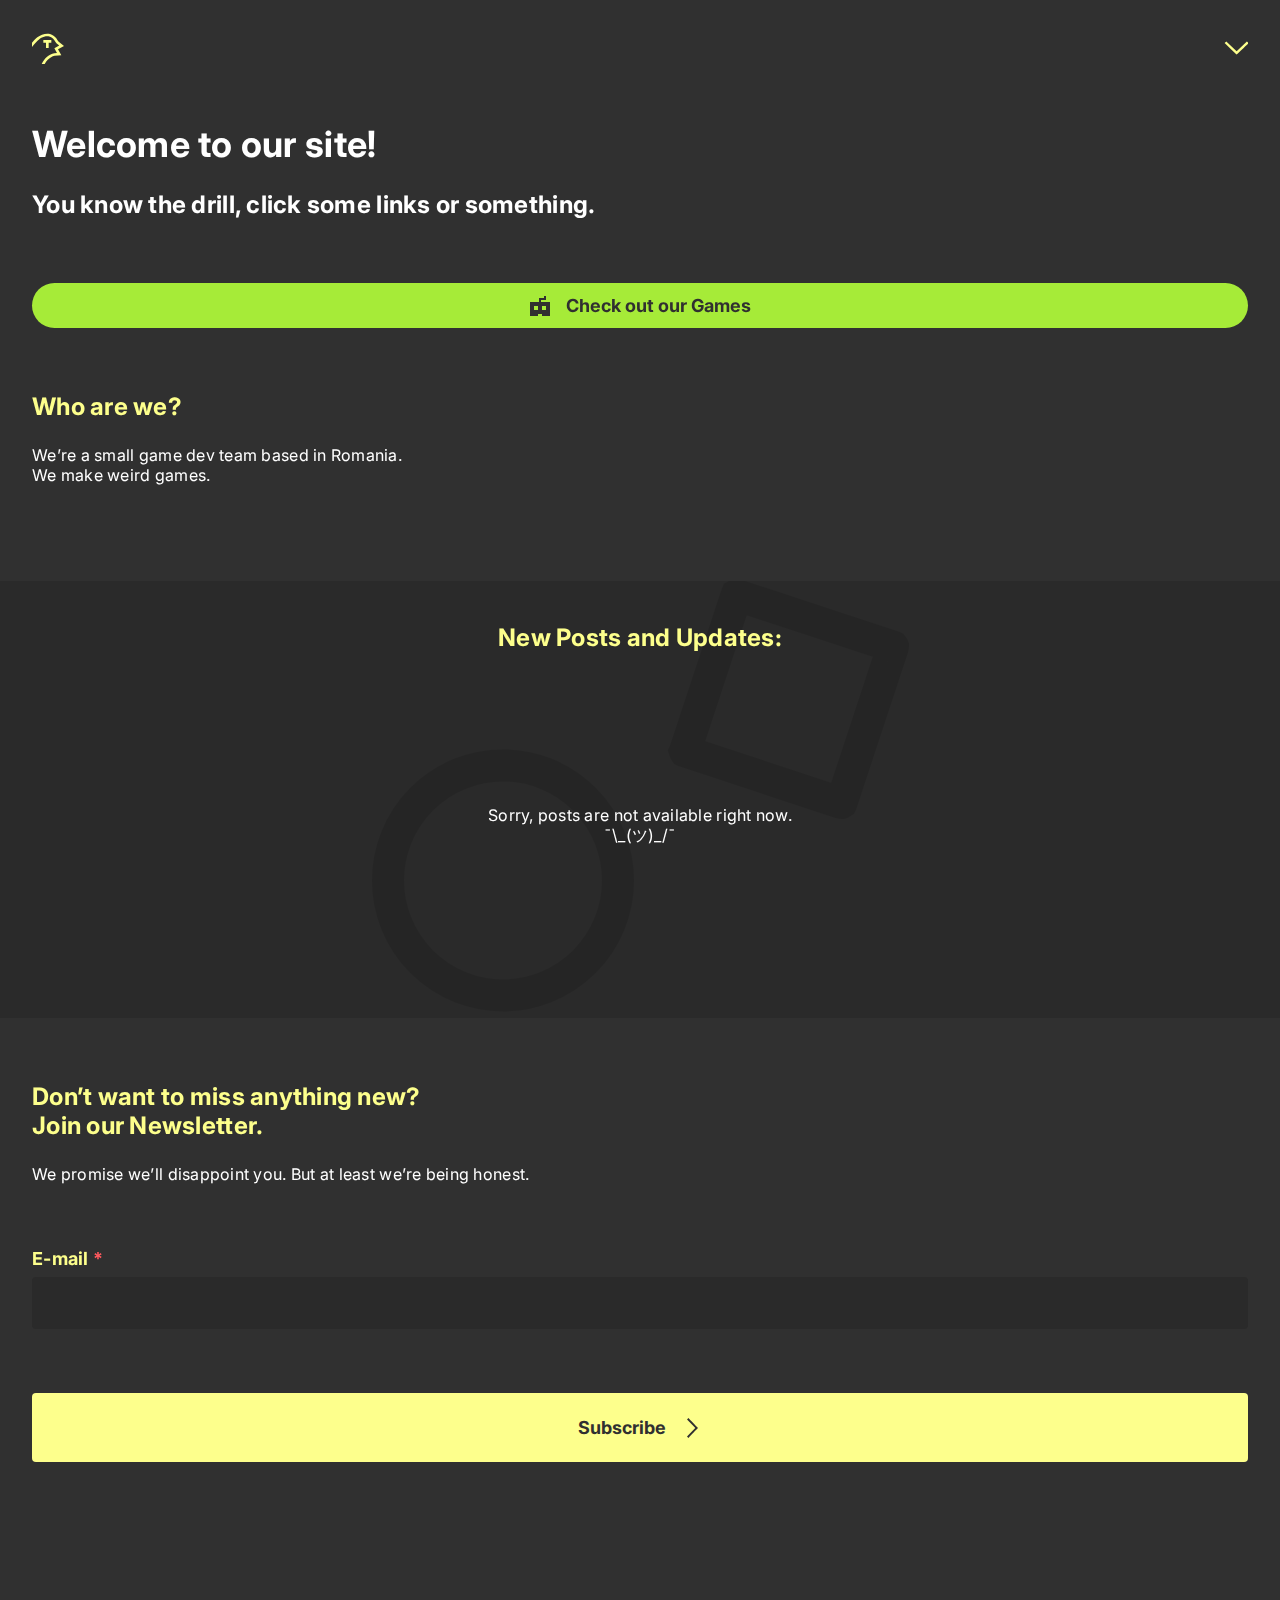
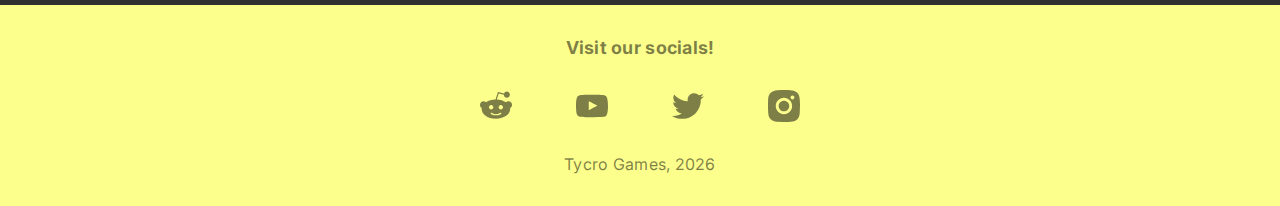
<file: index.html>
<!DOCTYPE html><html lang="en"><head><meta charset="utf-8"><meta http-equiv="X-UA-Compatible" content="IE=edge"><meta name="viewport" content="width=device-width,initial-scale=1"><link rel="icon" href="/favicon.ico"><title>web-site-smecherel</title><link href="/css/404Page.d5c37412.css" rel="prefetch"><link href="/js/404Page.6164a3f2.js" rel="prefetch"><link href="/js/aboutPage.9d26c2ac.js" rel="prefetch"><link href="/css/app.ad88e2e0.css" rel="preload" as="style"><link href="/js/app.8ca819fe.js" rel="preload" as="script"><link href="/js/chunk-vendors.a760d696.js" rel="preload" as="script"><link href="/css/app.ad88e2e0.css" rel="stylesheet"></head><body><noscript><strong>We're sorry but web-site-smecherel doesn't work properly without JavaScript enabled. Please enable it to continue.</strong></noscript><div id="app"></div><script src="/js/chunk-vendors.a760d696.js"></script><script src="/js/app.8ca819fe.js"></script></body></html>
</file>
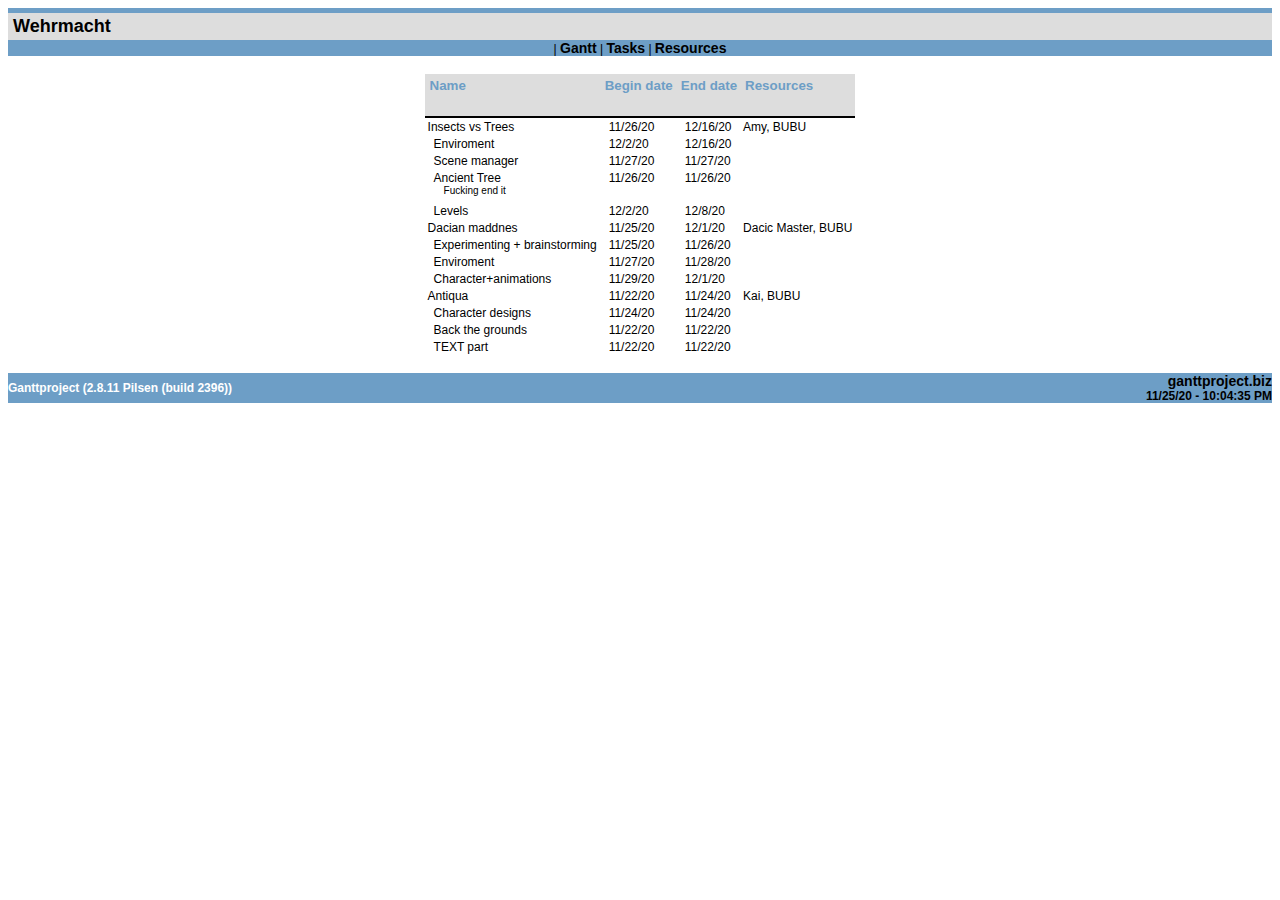
<file: index-tasks.html>
<html xmlns:ganttproject="http://ganttproject.sf.net/">
<head>
<META http-equiv="Content-Type" content="text/html; charset=UTF-8">
<title>GanttProject - index</title>
<style>
	    A:link {
		FONT-WEIGHT: bold;  TEXT-DECORATION: none;
		FONT-SIZE: 14px ; COLOR: black;
	    }
	    A:visited {
		FONT-WEIGHT: bold;  TEXT-DECORATION: none;
		FONT-SIZE: 14px ; COLOR: black; BACKGROUND: none
	    }
	    A:hover {
		FONT-WEIGHT: bold;  TEXT-DECORATION: none;
		FONT-SIZE: 14px ; COLOR: white ; BACKGROUND: #6d9ec6;
	    }
	    .notes {
	      padding-left: 10px;
	    }
	    .notes pre {
	      font-family: Arial, Helvetica;
	      font-size: 10px;
	      margin-top: 0px;
	      padding-top: 0px;
	      margin-bottom: 5px;
	    }
	    .attachment {
	      padding-left: 10px;
	    }
	    .attachment a:link {
	      font-weight: normal;
	      font-size: 12px;
	      color: #6d9ec6;
	      background: white;
	    }
	    .attachment a:hover {
	      font-weight: normal;
	      text-decoration: underline;
	      font-size: 12px;
	      color: #6d9ec6;
	      background: white;
	    }
	    .attachment a:visited {
	      font-weight: normal;
	      font-size: 12px;
	      background: white;
	      color: gray;
	    }
	    TD {
		FONT-SIZE: 12px; COLOR: black; FONT-STYLE: normal; FONT-FAMILY: Arial, Helvetica, Geneva, sans-serif
	    }
	    UL {
		FONT-SIZE: 12px; FONT-FAMILY: Arial, Helvetica, Geneva, sans-serif
	    }
	    LI {
		FONT-SIZE: 12px; FONT-FAMILY: Arial, Helvetica, Geneva, sans-serif
	    }
	    H1 {
		FONT-WEIGHT: bold; FONT-SIZE: 16pt; COLOR: #6d9ec6;
	    }
	    H2 {
		FONT-WEIGHT: bold; FONT-SIZE: 16pt; COLOR: #000000;
	    }
	    H3 {
		FONT-WEIGHT: bold; FONT-SIZE: 13pt; COLOR: #6d9ec6;
	    }
	    H4 {
		FONT-WEIGHT: bold; FONT-SIZE: 13px; COLOR: #000000;
	    }
	    H5 {
		FONT-WEIGHT: bold; FONT-SIZE: 10pt; COLOR: #6d9ec6;
	    }
	    H6 {
		FONT-WEIGHT: bold; FONT-SIZE: 10pt; COLOR: #000000
	    }

	    </style>
</head>
<body bgcolor="white">
<center>
<style>
div.project_name {
  font-size: 150%;
  color: black;
  font-weight: bold;
  border-top: solid #6d9ec6 5px;
  padding-top: 3px;
  padding-bottom: 3px;
  padding-left: 5px;
}
div.page_links {
  background: #6d9ec6;
  text-align: center;
}
</style>
<center>
<table width="100%" border="0" cellspacing="0" cellpadding="0">
<tr>
<td bgcolor="#dddddd">
<div class="project_name">Wehrmacht</div>
</td>
</tr>
<tr>
<td>
<div class="page_links">
<a href="index.html"></a>  |
          <a href="index-chart.html">Gantt</a> |
          <a href="index-tasks.html">Tasks</a> |
          <a href="index-resources.html">Resources</a>
</div>
</td>
</tr>
</table>
</center>
<br>
<style>
td.header {
  background: #dddddd;
  margin: 0;
  padding-left: 3px;
  padding-right: 3px;
  padding-top: 2px;
  padding-bottom:1px;
  border-bottom: solid black 2px;
}
td.cell {
  margin: 0;
  margin-top: 2px;
  padding-left: 3px;
  padding-right: 3px;
  padding-top: 2px;
  padding-bottom:1px;
}
div.cell {
}
h5.header {
  margin-left: 2px;
  margin-top: 2px;
}
</style>
<table border="0" cellpadding="0" cellspacing="0">
<tr>
<td valign="top" class="header">
<h5 class="header">Name</h5>
</td><td valign="top" class="header">
<h5 class="header">Begin date</h5>
</td><td valign="top" class="header">
<h5 class="header">End date</h5>
</td><td valign="top" class="header">
<h5 class="header">Resources</h5>
</td>
</tr>
<tr>
<td valign="top" class="cell">
<div style="margin:0; padding:0; padding-left:0em">
<div style="margin: 0; padding: 0;">Insects vs Trees</div>
</div>
</td><td valign="top" class="cell">
<div style="margin:0; padding:0; padding-left:0.5em">
<div style="margin: 0; padding: 0;">11/26/20</div>
</div>
</td><td valign="top" class="cell">
<div style="margin:0; padding:0; padding-left:0.5em">
<div style="margin: 0; padding: 0;">12/16/20</div>
</div>
</td><td valign="top" class="cell">Amy, BUBU</td>
</tr>
<tr>
<td valign="top" class="cell">
<div style="margin:0; padding:0; padding-left:0.5em">
<div style="margin: 0; padding: 0;">Enviroment</div>
</div>
</td><td valign="top" class="cell">
<div style="margin:0; padding:0; padding-left:0.5em">
<div style="margin: 0; padding: 0;">12/2/20</div>
</div>
</td><td valign="top" class="cell">
<div style="margin:0; padding:0; padding-left:0.5em">
<div style="margin: 0; padding: 0;">12/16/20</div>
</div>
</td><td valign="top" class="cell"></td>
</tr>
<tr>
<td valign="top" class="cell">
<div style="margin:0; padding:0; padding-left:0.5em">
<div style="margin: 0; padding: 0;">Scene manager</div>
</div>
</td><td valign="top" class="cell">
<div style="margin:0; padding:0; padding-left:0.5em">
<div style="margin: 0; padding: 0;">11/27/20</div>
</div>
</td><td valign="top" class="cell">
<div style="margin:0; padding:0; padding-left:0.5em">
<div style="margin: 0; padding: 0;">11/27/20</div>
</div>
</td><td valign="top" class="cell"></td>
</tr>
<tr>
<td valign="top" class="cell">
<div style="margin:0; padding:0; padding-left:0.5em">
<div style="margin: 0; padding: 0;">Ancient Tree</div>
<div class="notes">
<pre width="40">Fucking end it </pre>
</div>
</div>
</td><td valign="top" class="cell">
<div style="margin:0; padding:0; padding-left:0.5em">
<div style="margin: 0; padding: 0;">11/26/20</div>
</div>
</td><td valign="top" class="cell">
<div style="margin:0; padding:0; padding-left:0.5em">
<div style="margin: 0; padding: 0;">11/26/20</div>
</div>
</td><td valign="top" class="cell"></td>
</tr>
<tr>
<td valign="top" class="cell">
<div style="margin:0; padding:0; padding-left:0.5em">
<div style="margin: 0; padding: 0;">Levels</div>
</div>
</td><td valign="top" class="cell">
<div style="margin:0; padding:0; padding-left:0.5em">
<div style="margin: 0; padding: 0;">12/2/20</div>
</div>
</td><td valign="top" class="cell">
<div style="margin:0; padding:0; padding-left:0.5em">
<div style="margin: 0; padding: 0;">12/8/20</div>
</div>
</td><td valign="top" class="cell"></td>
</tr>
<tr>
<td valign="top" class="cell">
<div style="margin:0; padding:0; padding-left:0em">
<div style="margin: 0; padding: 0;">Dacian maddnes</div>
</div>
</td><td valign="top" class="cell">
<div style="margin:0; padding:0; padding-left:0.5em">
<div style="margin: 0; padding: 0;">11/25/20</div>
</div>
</td><td valign="top" class="cell">
<div style="margin:0; padding:0; padding-left:0.5em">
<div style="margin: 0; padding: 0;">12/1/20</div>
</div>
</td><td valign="top" class="cell">Dacic Master, BUBU</td>
</tr>
<tr>
<td valign="top" class="cell">
<div style="margin:0; padding:0; padding-left:0.5em">
<div style="margin: 0; padding: 0;">Experimenting + brainstorming</div>
</div>
</td><td valign="top" class="cell">
<div style="margin:0; padding:0; padding-left:0.5em">
<div style="margin: 0; padding: 0;">11/25/20</div>
</div>
</td><td valign="top" class="cell">
<div style="margin:0; padding:0; padding-left:0.5em">
<div style="margin: 0; padding: 0;">11/26/20</div>
</div>
</td><td valign="top" class="cell"></td>
</tr>
<tr>
<td valign="top" class="cell">
<div style="margin:0; padding:0; padding-left:0.5em">
<div style="margin: 0; padding: 0;">Enviroment</div>
</div>
</td><td valign="top" class="cell">
<div style="margin:0; padding:0; padding-left:0.5em">
<div style="margin: 0; padding: 0;">11/27/20</div>
</div>
</td><td valign="top" class="cell">
<div style="margin:0; padding:0; padding-left:0.5em">
<div style="margin: 0; padding: 0;">11/28/20</div>
</div>
</td><td valign="top" class="cell"></td>
</tr>
<tr>
<td valign="top" class="cell">
<div style="margin:0; padding:0; padding-left:0.5em">
<div style="margin: 0; padding: 0;">Character+animations</div>
</div>
</td><td valign="top" class="cell">
<div style="margin:0; padding:0; padding-left:0.5em">
<div style="margin: 0; padding: 0;">11/29/20</div>
</div>
</td><td valign="top" class="cell">
<div style="margin:0; padding:0; padding-left:0.5em">
<div style="margin: 0; padding: 0;">12/1/20</div>
</div>
</td><td valign="top" class="cell"></td>
</tr>
<tr>
<td valign="top" class="cell">
<div style="margin:0; padding:0; padding-left:0em">
<div style="margin: 0; padding: 0;">Antiqua</div>
</div>
</td><td valign="top" class="cell">
<div style="margin:0; padding:0; padding-left:0.5em">
<div style="margin: 0; padding: 0;">11/22/20</div>
</div>
</td><td valign="top" class="cell">
<div style="margin:0; padding:0; padding-left:0.5em">
<div style="margin: 0; padding: 0;">11/24/20</div>
</div>
</td><td valign="top" class="cell">Kai, BUBU</td>
</tr>
<tr>
<td valign="top" class="cell">
<div style="margin:0; padding:0; padding-left:0.5em">
<div style="margin: 0; padding: 0;">Character designs</div>
</div>
</td><td valign="top" class="cell">
<div style="margin:0; padding:0; padding-left:0.5em">
<div style="margin: 0; padding: 0;">11/24/20</div>
</div>
</td><td valign="top" class="cell">
<div style="margin:0; padding:0; padding-left:0.5em">
<div style="margin: 0; padding: 0;">11/24/20</div>
</div>
</td><td valign="top" class="cell"></td>
</tr>
<tr>
<td valign="top" class="cell">
<div style="margin:0; padding:0; padding-left:0.5em">
<div style="margin: 0; padding: 0;">Back the grounds</div>
</div>
</td><td valign="top" class="cell">
<div style="margin:0; padding:0; padding-left:0.5em">
<div style="margin: 0; padding: 0;">11/22/20</div>
</div>
</td><td valign="top" class="cell">
<div style="margin:0; padding:0; padding-left:0.5em">
<div style="margin: 0; padding: 0;">11/22/20</div>
</div>
</td><td valign="top" class="cell"></td>
</tr>
<tr>
<td valign="top" class="cell">
<div style="margin:0; padding:0; padding-left:0.5em">
<div style="margin: 0; padding: 0;">TEXT part</div>
</div>
</td><td valign="top" class="cell">
<div style="margin:0; padding:0; padding-left:0.5em">
<div style="margin: 0; padding: 0;">11/22/20</div>
</div>
</td><td valign="top" class="cell">
<div style="margin:0; padding:0; padding-left:0.5em">
<div style="margin: 0; padding: 0;">11/22/20</div>
</div>
</td><td valign="top" class="cell"></td>
</tr>
</table>
</center>
<br>
<table width="100%" border="0" cellpadding="0" cellspacing="0">
<tr>
<td bgcolor="#6d9ec6" width="50%"><font color="#FFFFFF"><b>Ganttproject (2.8.11 Pilsen (build 2396))</b></font></td><td bgcolor="#6d9ec6" width="50%" align="right"><b><a href="http://ganttproject.biz">ganttproject.biz</a></b>
<br>
<b>11/25/20 - 10:04:35 PM</b></td>
</tr>
</table>
</body>
</html>
</file>
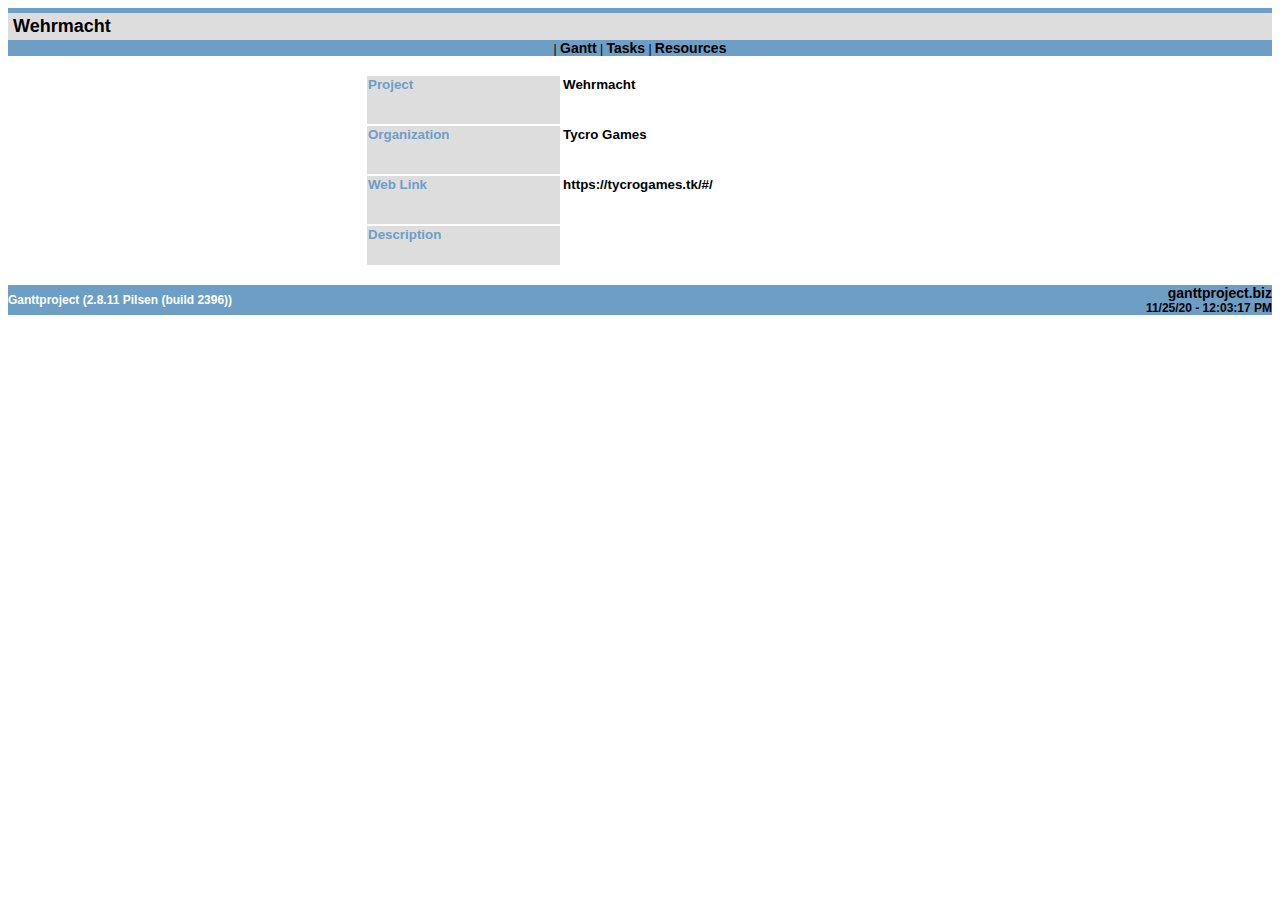
<file: WehrMacht.html>
<html xmlns:ganttproject="http://ganttproject.sf.net/">
<head>
<META http-equiv="Content-Type" content="text/html; charset=UTF-8">
<title>GanttProject - WehrMacht</title>
<style>
	    A:link {
		FONT-WEIGHT: bold;  TEXT-DECORATION: none;
		FONT-SIZE: 14px ; COLOR: black;
	    }
	    A:visited {
		FONT-WEIGHT: bold;  TEXT-DECORATION: none;
		FONT-SIZE: 14px ; COLOR: black; BACKGROUND: none
	    }
	    A:hover {
		FONT-WEIGHT: bold;  TEXT-DECORATION: none;
		FONT-SIZE: 14px ; COLOR: white ; BACKGROUND: #6d9ec6;
	    }
	    .notes {
	      padding-left: 10px;
	    }
	    .notes pre {
	      font-family: Arial, Helvetica;
	      font-size: 10px;
	      margin-top: 0px;
	      padding-top: 0px;
	      margin-bottom: 5px;
	    }
	    .attachment {
	      padding-left: 10px;
	    }
	    .attachment a:link {
	      font-weight: normal;
	      font-size: 12px;
	      color: #6d9ec6;
	      background: white;
	    }
	    .attachment a:hover {
	      font-weight: normal;
	      text-decoration: underline;
	      font-size: 12px;
	      color: #6d9ec6;
	      background: white;
	    }
	    .attachment a:visited {
	      font-weight: normal;
	      font-size: 12px;
	      background: white;
	      color: gray;
	    }
	    TD {
		FONT-SIZE: 12px; COLOR: black; FONT-STYLE: normal; FONT-FAMILY: Arial, Helvetica, Geneva, sans-serif
	    }
	    UL {
		FONT-SIZE: 12px; FONT-FAMILY: Arial, Helvetica, Geneva, sans-serif
	    }
	    LI {
		FONT-SIZE: 12px; FONT-FAMILY: Arial, Helvetica, Geneva, sans-serif
	    }
	    H1 {
		FONT-WEIGHT: bold; FONT-SIZE: 16pt; COLOR: #6d9ec6;
	    }
	    H2 {
		FONT-WEIGHT: bold; FONT-SIZE: 16pt; COLOR: #000000;
	    }
	    H3 {
		FONT-WEIGHT: bold; FONT-SIZE: 13pt; COLOR: #6d9ec6;
	    }
	    H4 {
		FONT-WEIGHT: bold; FONT-SIZE: 13px; COLOR: #000000;
	    }
	    H5 {
		FONT-WEIGHT: bold; FONT-SIZE: 10pt; COLOR: #6d9ec6;
	    }
	    H6 {
		FONT-WEIGHT: bold; FONT-SIZE: 10pt; COLOR: #000000
	    }

	    </style>
</head>
<body bgcolor="white">
<center>
<style>
div.project_name {
  font-size: 150%;
  color: black;
  font-weight: bold;
  border-top: solid #6d9ec6 5px;
  padding-top: 3px;
  padding-bottom: 3px;
  padding-left: 5px;
}
div.page_links {
  background: #6d9ec6;
  text-align: center;
}
</style>
<center>
<table width="100%" border="0" cellspacing="0" cellpadding="0">
<tr>
<td bgcolor="#dddddd">
<div class="project_name">Wehrmacht</div>
</td>
</tr>
<tr>
<td>
<div class="page_links">
<a href="WehrMacht.html"></a>  |
          <a href="WehrMacht-chart.html">Gantt</a> |
          <a href="WehrMacht-tasks.html">Tasks</a> |
          <a href="WehrMacht-resources.html">Resources</a>
</div>
</td>
</tr>
</table>
</center>
<br>
<table width="550" border="0">
<tr>
<td valign="top" bgcolor="#dddddd">
<h5>Project</h5>
</td><td valign="top">
<h6>Wehrmacht</h6>
</td>
</tr>
<tr>
<td valign="top" bgcolor="#dddddd">
<h5>Organization</h5>
</td><td valign="top">
<h6>Tycro Games</h6>
</td>
</tr>
<tr>
<td valign="top" bgcolor="#dddddd">
<h5>Web Link</h5>
</td><td valign="top"><a href="https://tycrogames.tk/#/">
<h6>https://tycrogames.tk/#/</h6>
</a></td>
</tr>
<tr>
<td valign="top" bgcolor="#dddddd">
<h5>Description</h5>
</td><td valign="top">
<div style="padding-left:10pt">
<pre style="font-family: sans-serif"></pre>
</div>
</td>
</tr>
</table>
</center>
<br>
<table width="100%" border="0" cellpadding="0" cellspacing="0">
<tr>
<td bgcolor="#6d9ec6" width="50%"><font color="#FFFFFF"><b>Ganttproject (2.8.11 Pilsen (build 2396))</b></font></td><td bgcolor="#6d9ec6" width="50%" align="right"><b><a href="http://ganttproject.biz">ganttproject.biz</a></b>
<br>
<b>11/25/20 - 12:03:17 PM</b></td>
</tr>
</table>
</body>
</html>
</file>
<file: css/404Page.d5c37412.css>
.content-space[data-v-57e990da]{display:flex;flex-direction:column;justify-content:center}.text-container[data-v-57e990da]{width:100%;margin-bottom:64px}#page-art[data-v-57e990da]{margin-bottom:64px}#home-button[data-v-57e990da]{width:100%;color:var(--primary);background-color:var(--secondary)}
</file>
<file: css/app.ad88e2e0.css>
@import url(https://fonts.googleapis.com/css2?family=Inter:wght@100;200;300;400;500;600;700;800;900&display=swap);nav[data-v-26ceff60]{--pad:32px;box-sizing:border-box;display:flex;flex-direction:column;position:fixed;top:0;left:0;width:100%;padding:var(--pad);color:var(--secondary);overflow:hidden;max-height:calc(32px + var(--pad)*2);z-index:1000;transition:max-height .5s,padding .5s,color .1s,background-color .15s}nav.fixed[data-v-26ceff60]{--pad:16px}nav.active[data-v-26ceff60],nav.fixed[data-v-26ceff60]{color:var(--primary);background-color:var(--secondary);transition:max-height .3s,padding .3s,color .1s,background-color .3s}nav.active[data-v-26ceff60]{max-height:100%}nav+#nav-underlay[data-v-26ceff60]{opacity:0;position:fixed;top:0;left:0;width:100%;height:0%;background-color:var(--text-negative-50);z-index:900;transition:opacity .2s,height .2s step-end}nav.active+#nav-underlay[data-v-26ceff60],nav.fixed.active+#nav-underlay[data-v-26ceff60]{height:100%;opacity:1%;transition:opacity .2s}span[data-v-26ceff60]{font-family:Inter;font-weight:900;font-size:24px}#nav-bar[data-v-26ceff60]{display:flex;align-items:center;justify-content:space-between}#logo-link .icon[data-v-26ceff60]{width:32px;height:32px}#nav-menu-icon .icon[data-v-26ceff60]{width:24px;height:24px}#nav-menu-icon[data-v-26ceff60]{cursor:pointer;transition:transform .4s}nav.active #nav-menu-icon[data-v-26ceff60]{transform:rotate(180deg);transition:transform .2s}#nav-menu[data-v-26ceff60]{margin-top:32px;width:100%;color:transparent;transition:color .15s,padding .3s}nav.fixed #nav-menu[data-v-26ceff60]{padding-bottom:var(--pad);color:transparent;transition:color .3s,padding .3s}nav.active #nav-menu[data-v-26ceff60]{color:inherit;transition:color .3s,padding .3s}ul[data-v-26ceff60]{display:grid;justify-items:right;gap:48px}li[data-v-26ceff60]{width:100%}li a[data-v-26ceff60]{width:100%;display:flex;justify-content:flex-end;align-items:center;text-decoration:none}li a .icon[data-v-26ceff60]{width:24px;height:24px}li a span[data-v-26ceff60]{font-size:20px;font-weight:700;color:inherit;margin-right:32px}.icon[data-v-9b7b01bc]{width:32px;height:32px}footer[data-v-9b7b01bc]{box-sizing:border-box;width:100%;padding:32px;display:grid;gap:32px;justify-items:center;background-color:var(--secondary);color:var(--text-negative-50)}footer span[data-v-9b7b01bc]{color:inherit}#footer-links-text[data-v-9b7b01bc]{font-size:18px;font-weight:700}#footer-links[data-v-9b7b01bc]{display:flex;width:100%}#footer-links a[data-v-9b7b01bc]{transition:color .5s}@media screen and (min-width:0){#footer-links[data-v-9b7b01bc]{justify-content:space-between}#footer-links a[data-v-9b7b01bc]{margin:0}}@media screen and (min-width:calc(334px + 32px * 2)){#footer-links[data-v-9b7b01bc]{justify-content:center}#footer-links a[data-v-9b7b01bc]{margin-left:32px;margin-right:32px}#footer-links a[data-v-9b7b01bc]:first-of-type{margin-left:0}#footer-links a[data-v-9b7b01bc]:last-of-type{margin-right:0}}#footer-links a[data-v-9b7b01bc]:active{color:var(--primary);transition:color 50ms}a,abbr,acronym,address,applet,article,aside,audio,b,big,blockquote,body,canvas,caption,center,cite,code,dd,del,details,dfn,div,dl,dt,em,embed,fieldset,figcaption,figure,footer,form,h1,h2,h3,h4,h5,h6,header,hgroup,html,i,iframe,img,ins,kbd,label,legend,li,mark,menu,nav,object,ol,output,p,pre,q,ruby,s,samp,section,small,span,strike,strong,sub,summary,sup,table,tbody,td,tfoot,th,thead,time,tr,tt,u,ul,var,video{margin:0;padding:0;border:0;vertical-align:baseline}article,aside,details,figcaption,figure,footer,header,hgroup,menu,nav,section{display:block}ol,ul{list-style:none}blockquote,q{quotes:none}blockquote:after,blockquote:before,q:after,q:before{content:"";content:none}table{border-collapse:collapse;border-spacing:0}a:active,a:hover,a:link,a:visited{color:inherit;text-decoration:none}:root{--primary:#303030;--primary-dark-1:#2a2a2a;--primary-light-1:#3c3c3c;--secondary:#fdff8c;--text:#fff;--text-50:hsla(0,0%,100%,0.5);--text-negative:#000;--text-negative-50:rgba(0,0,0,0.5);--accent-1:#ff595e;--accent-2:#a6eb38;--accent-3:#39a9ef}@-webkit-keyframes pageTransitionIn{0%{opacity:0}to{opacity:1%}}@keyframes pageTransitionIn{0%{opacity:0}to{opacity:1%}}body{background-color:var(--primary);color:var(--text)}#app{-webkit-font-smoothing:antialiased;-moz-osx-font-smoothing:grayscale;font-family:Inter,Arial,sans-serif;text-align:left;letter-spacing:.2pt}.page-container{position:relative;width:100%;min-height:100vh}.page{display:flex;flex-direction:column;padding-top:106px;padding-bottom:264px;-webkit-animation:pageTransitionIn .5s;animation:pageTransitionIn .5s}.content-space{padding:16px 32px 16px 32px;margin-bottom:64px}footer{position:absolute;bottom:0}.text-container{display:grid;gap:24px}h1{font-size:36px}h1,h2{font-weight:700;color:var(--text)}h2,h3{font-size:24px}h3{font-weight:700;color:var(--secondary)}span{font-size:16px;font-weight:400;color:var(--text)}.icon[data-v-7d9da984]{width:20px;height:20px;display:inline-block}.icon.left-icon[data-v-7d9da984]{margin-right:16px}.icon.right-icon[data-v-7d9da984]{margin-left:16px}button[data-v-7d9da984]{font:inherit;display:flex;justify-content:center;align-items:center;padding:24px;border:none;border-radius:4px;color:currentColor;cursor:pointer;transition:filter .3s}button[data-v-7d9da984]:active{filter:brightness(.8);transition:filter 10ms}button[data-v-7d9da984],button[data-v-7d9da984]:active,button[data-v-7d9da984]:hover{outline:none}button span[data-v-7d9da984]{font-size:18px;font-weight:700;color:inherit}.pill-button[data-v-6aa418c4]{padding-top:12px;padding-bottom:12px;border-radius:100px}.post-card[data-v-421a551c]{display:grid;grid-template-columns:64px auto auto;justify-items:start;align-items:center;gap:16px;padding:16px;width:100%;border-radius:8px;background-color:var(--primary);cursor:pointer;transition:background-color .3s}.post-card[data-v-421a551c]:active{background-color:var(--primary-light-1);transition:background-color 10ms}.text-box[data-v-421a551c]{display:grid;grid-row-start:1;align-self:start;gap:6px;justify-items:start;text-align:left}span.title[data-v-421a551c]{font-size:20px;font-weight:700;color:var(--text);max-height:24px;max-width:100%;overflow:hidden;white-space:nowrap;text-overflow:ellipsis}span.content[data-v-421a551c]{font-size:14px;font-weight:400;color:var(--text-50);max-height:34px;max-width:100%;overflow:hidden;text-overflow:clip}img[data-v-421a551c]{grid-row:1;width:54px;height:54px;border-radius:32px}.icon[data-v-421a551c]{grid-row-start:1;justify-self:end;width:24px;height:24px}.post-list[data-v-578cc5d8]{display:grid;justify-items:center;gap:24px;text-align:center;padding-top:42px;padding-bottom:42px;padding-left:32px;padding-right:32px;background-color:var(--primary-dark-1);background-image:url(../img/posts-bg-art.652c5522.svg);background-repeat:no-repeat;background-position:50%}.posts[data-v-578cc5d8]{display:grid;justify-items:center;gap:24px;width:100%}.unavailable[data-v-578cc5d8]{display:flex;align-items:center;height:300px}.text-input[data-v-47ebd452]{display:grid;justify-items:left;gap:8px}label[data-v-47ebd452]{color:var(--secondary)}label span[data-v-47ebd452]{display:inline;font-size:18px;font-weight:700;color:inherit}label .label-required[data-v-47ebd452]{color:var(--accent-1)}input[data-v-47ebd452]{box-sizing:border-box;font:inherit;font-size:16px;font-weight:500;padding:16px;width:100%;border:none;border-radius:4px;color:var(--text);background-color:var(--primary-dark-1)}input[data-v-47ebd452]:focus{outline:none;background-color:var(--primary-light-1)}input[data-v-47ebd452]:valid{border:none}input[data-v-47ebd452]::-moz-placeholder{color:var(--text-50)}input[data-v-47ebd452]:-ms-input-placeholder{color:var(--text-50)}input[data-v-47ebd452]::placeholder{color:var(--text-50)}input[data-v-47ebd452],input[data-v-47ebd452]:focus,input[data-v-47ebd452]:valid{transition:background-color .1s}.newsletter-form[data-v-74a44ed4],.newsletter[data-v-74a44ed4]{display:inherit;gap:inherit}.subscribe-button[data-v-74a44ed4]{background-color:var(--secondary);color:var(--primary)}.content-space[data-v-40ca3f25]{display:grid;justify-items:stretch;gap:64px}.post-list[data-v-40ca3f25]{margin-right:-32px;margin-left:-32px}#games-button[data-v-40ca3f25]{width:100%;color:var(--primary);background-color:var(--accent-2)}#bg-art-container[data-v-40ca3f25]{position:fixed;overflow:hidden;z-index:-1000;bottom:0;right:0;width:200px;height:300px}#bg-art[data-v-40ca3f25]{position:absolute;transform:rotate(-5.6deg);right:-50px;bottom:-110px}
</file>
